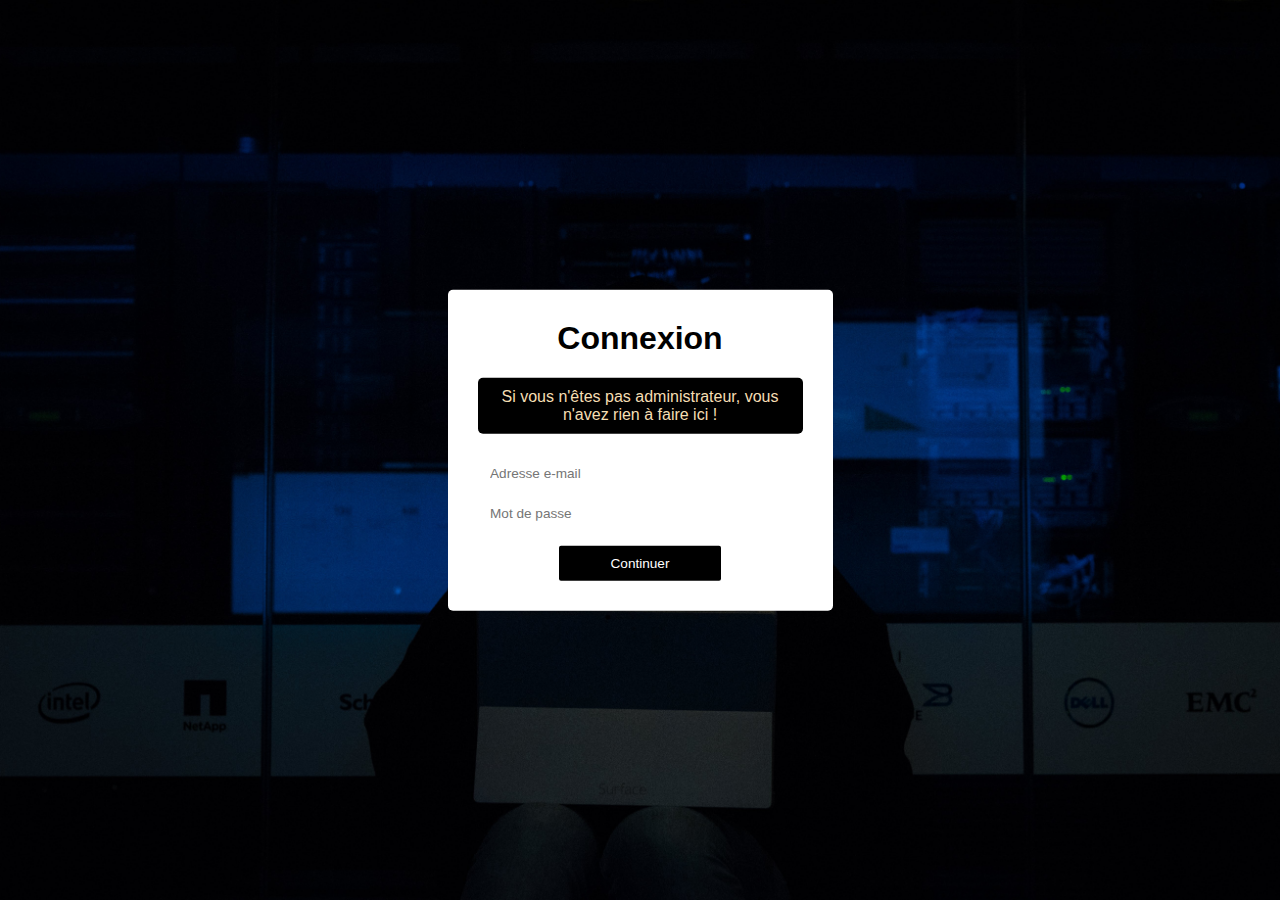
<file: Formulaire-de-connexion/index.html>
<!DOCTYPE html>
<html lang="en">
  <head>
    <meta charset="UTF-8" />
    <meta name="viewport" content="width=device-width, initial-scale=1.0" />
    <link rel="stylesheet" href="./style.css" />
    <title>Formulaire de connexion</title>
  </head>
  <body>
    <form class="login" action="" method="">
      <h1>Connexion</h1>
      <h4>Si vous n'êtes pas administrateur, vous n'avez rien à faire ici !</h4>
      <input type="email" placeholder="Adresse e-mail" />
      <input type="password" placeholder="Mot de passe" />
      <input type="submit" value="Continuer" />
    </form>
  </body>
</html>
</file>
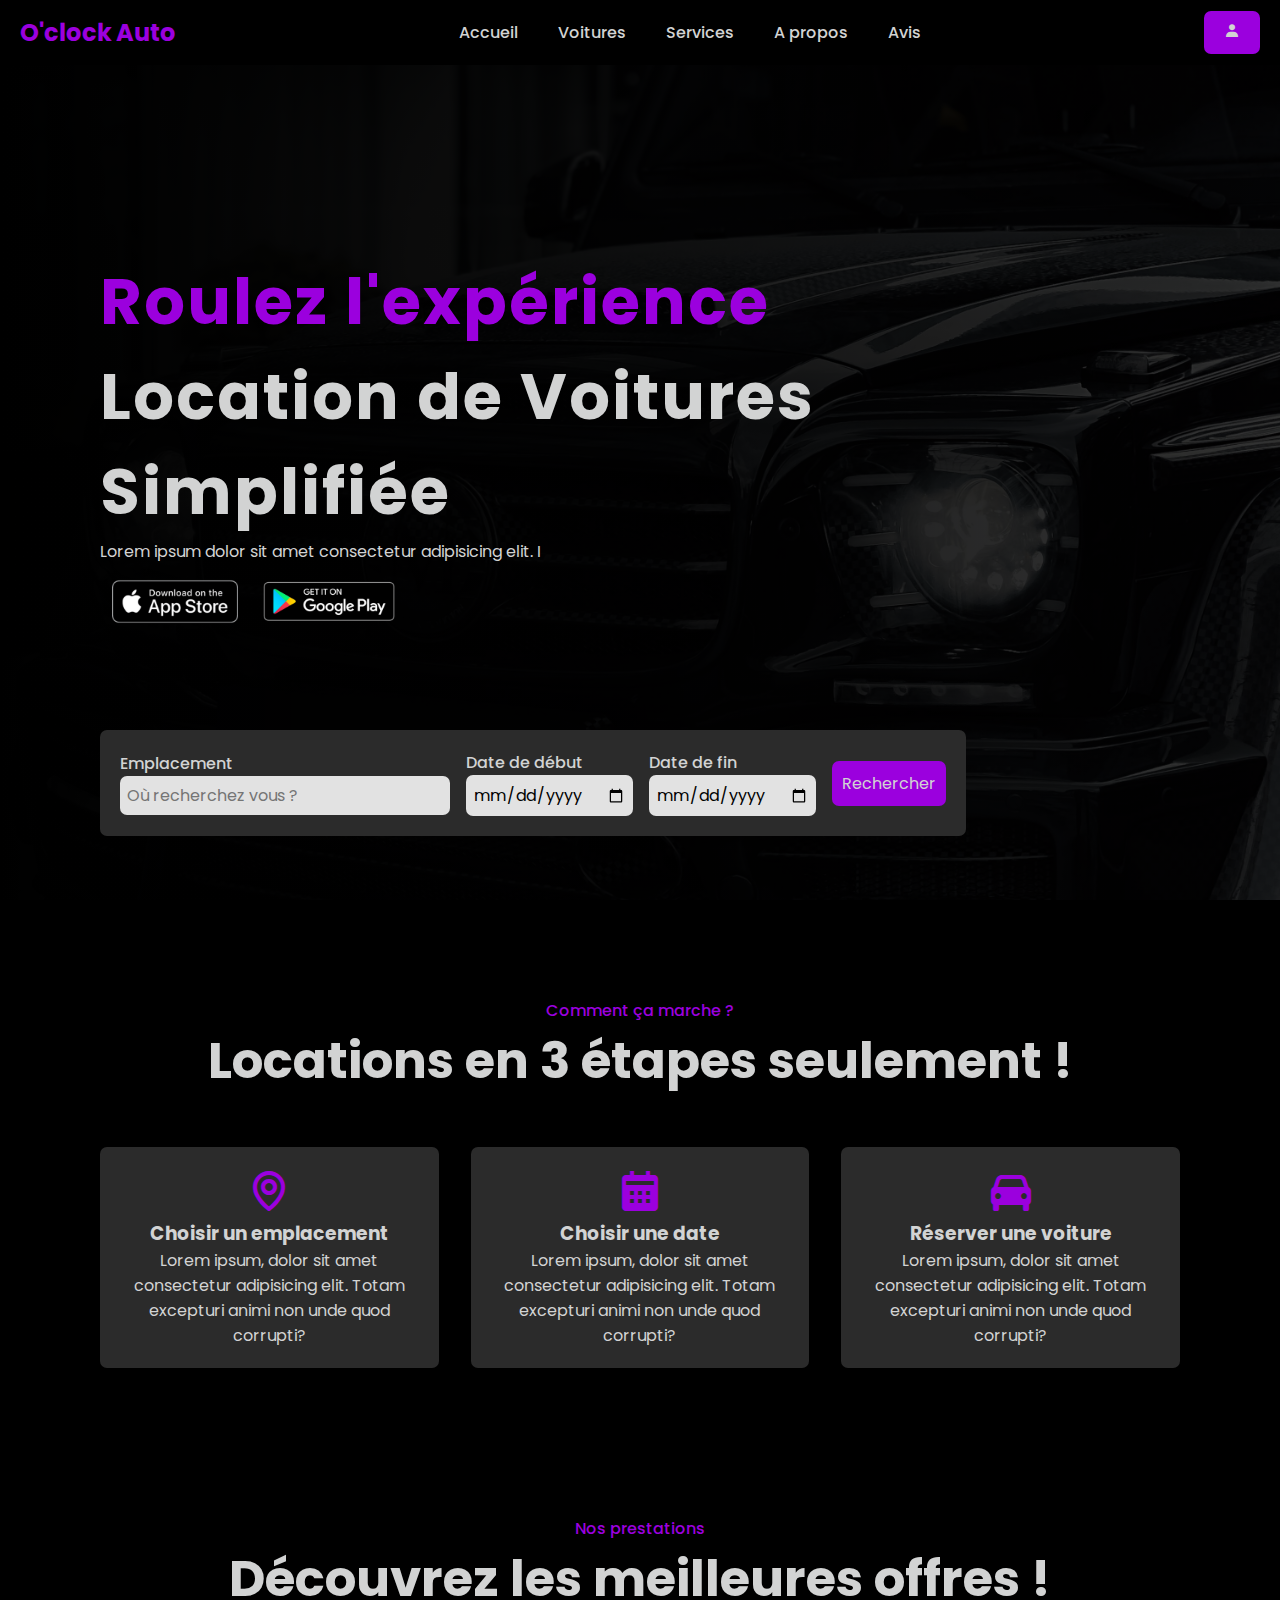
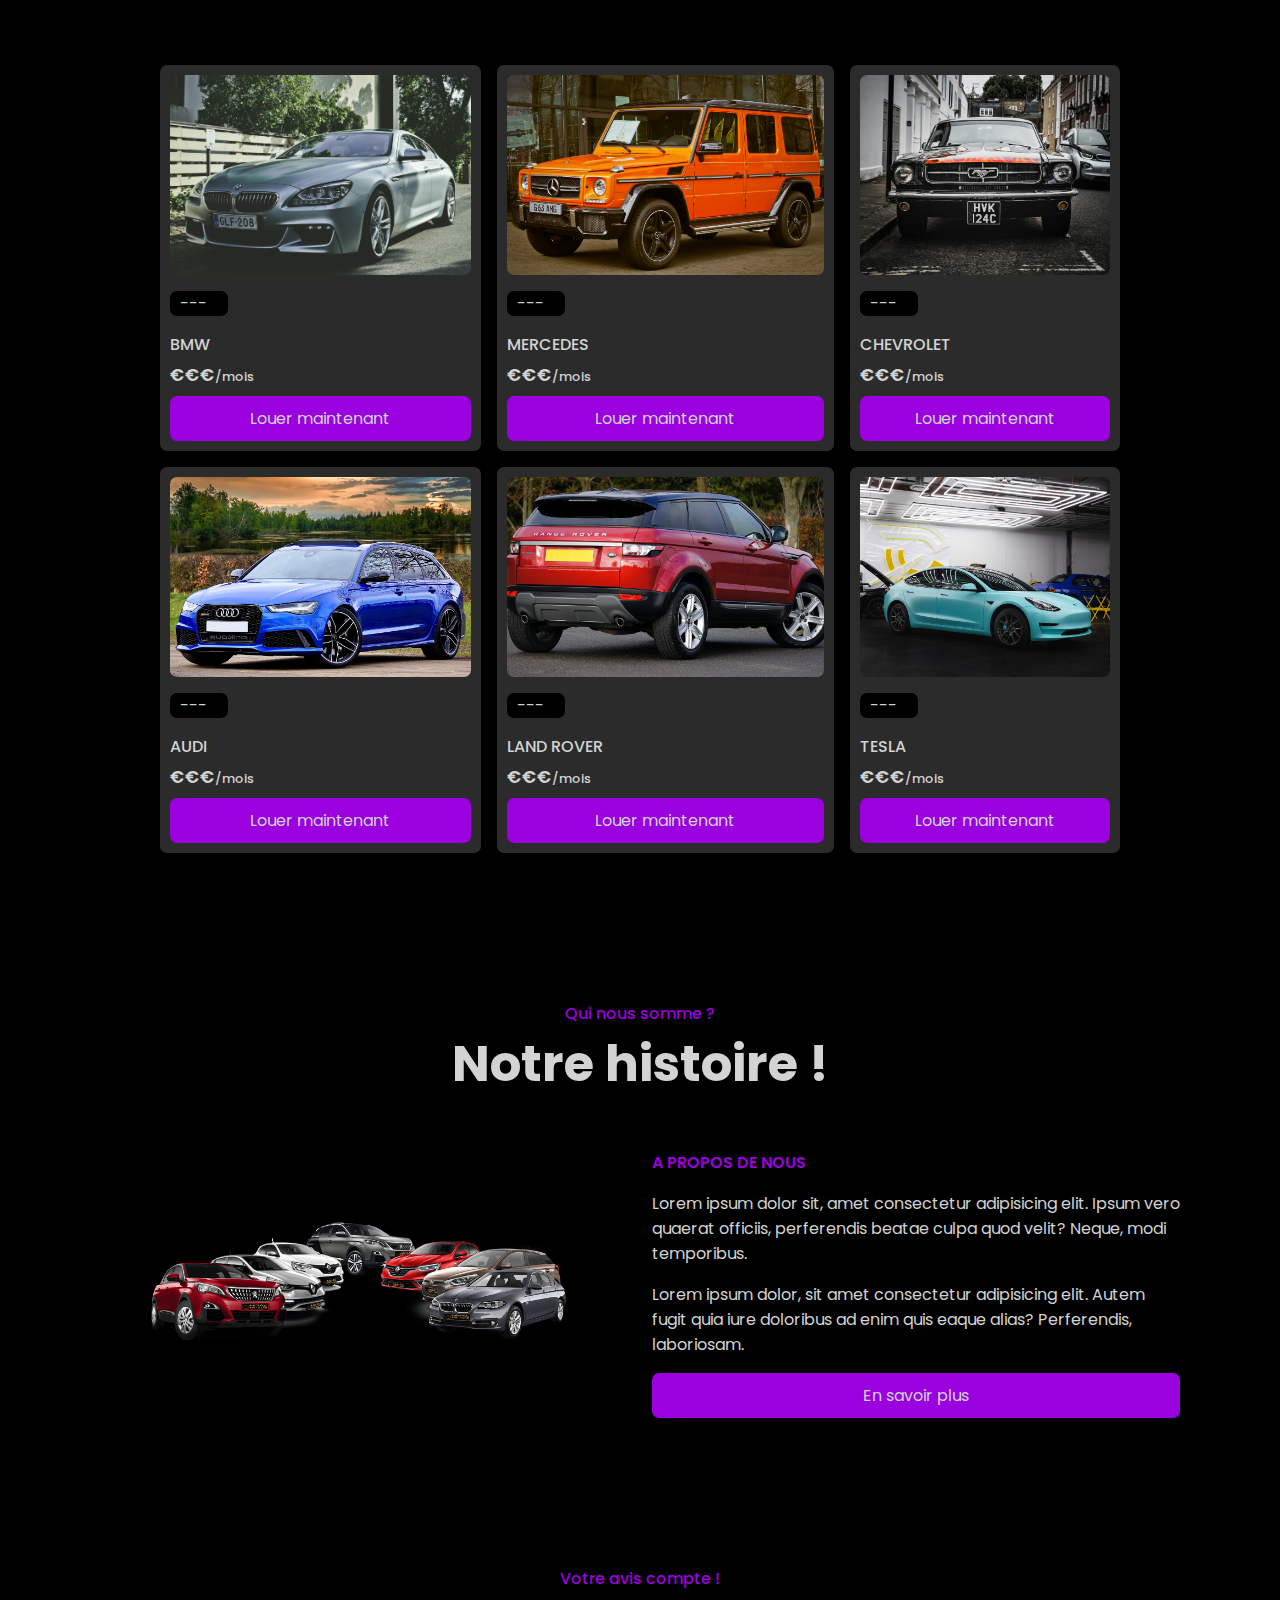
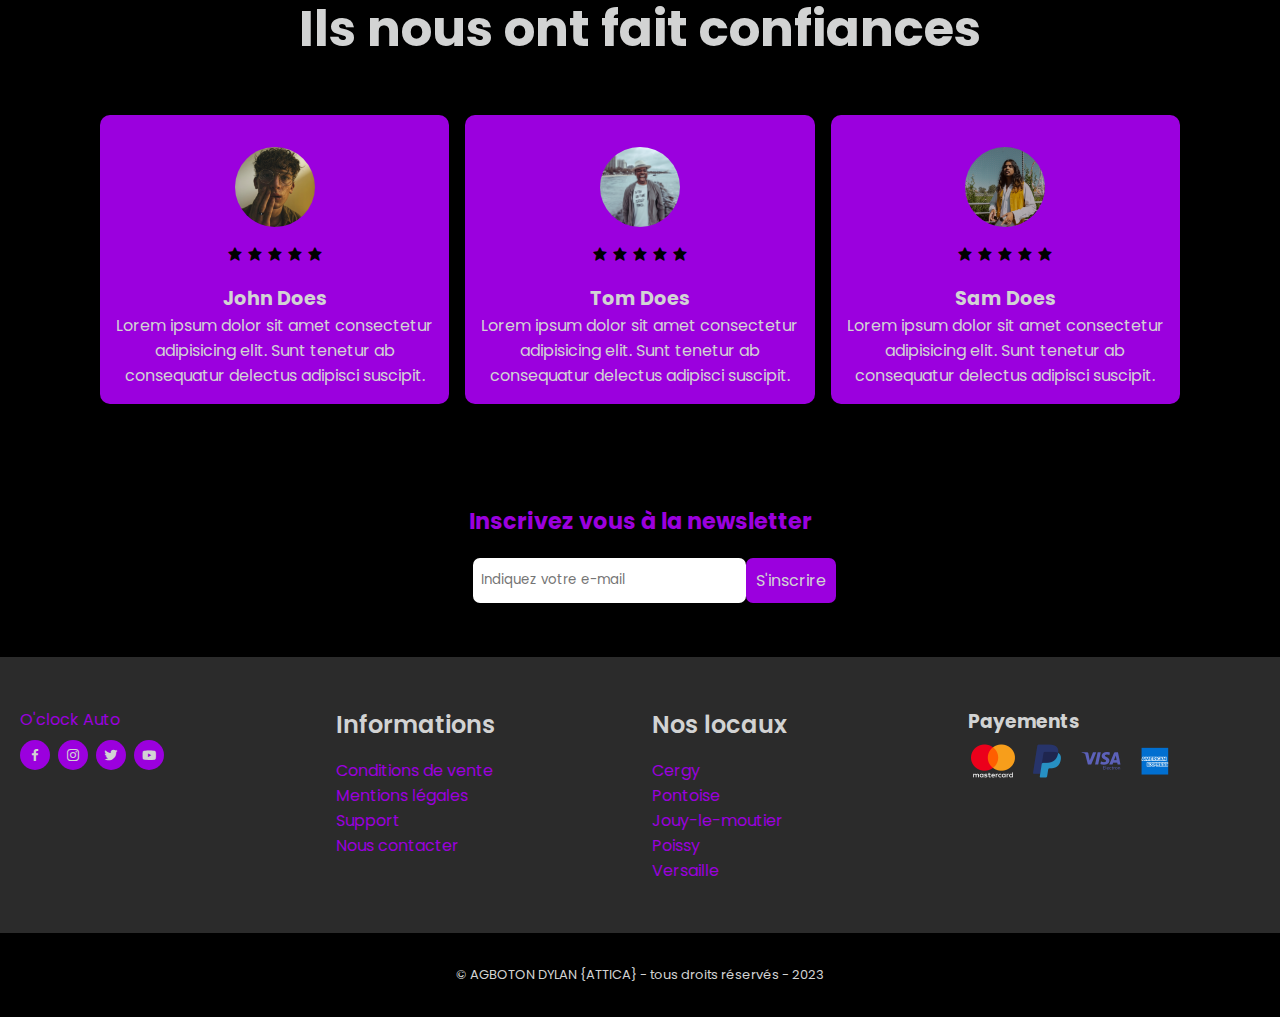
<file: O'clock-Auto/index.html>
<!DOCTYPE html>
<html lang="fr">
  <head>
    <meta charset="UTF-8" />
    <meta name="viewport" content="width=device-width, initial-scale=1.0" />
    <!-- #### BOX ICONS  -->
    <link
      rel="stylesheet"
      href="https://unpkg.com/boxicons@latest/css/boxicons.min.css"
    />
    <link rel="stylesheet" href="style.css" />
    <title>Landing page .</title>
  </head>
  <body>
    <nav>
      <a href="#" class="logo">O'clock Auto</a>
      <ul class="navigation">
        <li><a href="#home">Accueil</a></li>
        <li><a href="#cars">Voitures</a></li>
        <li><a href="#services">Services</a></li>
        <li><a href="#about">A propos</a></li>
        <li><a href="#reviews">Avis</a></li>
      </ul>
      <div class="btns">
        <a href="#" class="inscription"><i class="bx bxs-user"></i></a>
      </div>
      <div class="bx bx-menu" id="burger-menu"></div>
    </nav>

    <section class="home" id="home">
      <div class="home-content">
        <h1>
          <span>Roulez l'expérience</span> <br />
          Location de Voitures Simplifiée
        </h1>
        <p>Lorem ipsum dolor sit amet consectetur adipisicing elit. I</p>
        <div class="app-store">
          <img src="./images/apple.png" alt="Apple Download" />
          <img src="./images/google.png" alt="Google Download" />
        </div>
      </div>

      <div class="home-form">
        <form action="#">
          <div class="input-box">
            <span>Emplacement</span>
            <input type="search" placeholder="Où recherchez vous ?" />
          </div>
          <div class="input-box">
            <span>Date de début</span>
            <input type="date" />
          </div>
          <div class="input-box">
            <span>Date de fin</span>
            <input type="date" />
          </div>
          <input type="submit" value="Rechercher" class="btn" />
        </form>
      </div>
    </section>

    <!-- #####CARS  -->
    <section id="cars" class="cars">
      <div class="section-heading">
        <span>Comment ça marche ?</span>
        <h2>Locations en 3 étapes seulement !</h2>
      </div>
      <div class="cars-container">
        <div class="box-car">
          <i class="bx bx-map"></i>
          <h3>Choisir un emplacement</h3>
          <p>
            Lorem ipsum, dolor sit amet consectetur adipisicing elit. Totam
            excepturi animi non unde quod corrupti?
          </p>
        </div>

        <div class="box-car">
          <i class="bx bxs-calendar"></i>
          <h3>Choisir une date</h3>
          <p>
            Lorem ipsum, dolor sit amet consectetur adipisicing elit. Totam
            excepturi animi non unde quod corrupti?
          </p>
        </div>

        <div class="box-car">
          <i class="bx bxs-car"></i>
          <h3>Réserver une voiture</h3>
          <p>
            Lorem ipsum, dolor sit amet consectetur adipisicing elit. Totam
            excepturi animi non unde quod corrupti?
          </p>
        </div>
      </div>
    </section>

    <!-- #####SERVICE  -->
    <section id="services" class="services">
      <div class="section-heading">
        <span>Nos prestations</span>
        <h2>Découvrez les meilleures offres !</h2>
      </div>
      <div class="services-container">
        <div class="box">
          <div class="box-img">
            <img src="./images/car-01.jpg" alt="" />
          </div>
          <p>---</p>
          <h4>BMW</h4>
          <h5>€€€<span>/mois</span></h5>
          <a href="#" class="btn">Louer maintenant</a>
        </div>
        <div class="box">
          <div class="box-img">
            <img src="./images/car-02.jpg" alt="" />
          </div>
          <p>---</p>
          <h4>MERCEDES</h4>
          <h5>€€€<span>/mois</span></h5>
          <a href="#" class="btn">Louer maintenant</a>
        </div>
        <div class="box">
          <div class="box-img">
            <img src="./images/car-03.jpg" alt="" />
          </div>
          <p>---</p>
          <h4>CHEVROLET</h4>
          <h5>€€€<span>/mois</span></h5>
          <a href="#" class="btn">Louer maintenant</a>
        </div>
        <div class="box">
          <div class="box-img">
            <img src="./images/car-04.jpg" alt="" />
          </div>
          <p>---</p>
          <h4>AUDI</h4>
          <h5>€€€<span>/mois</span></h5>
          <a href="#" class="btn">Louer maintenant</a>
        </div>
        <div class="box">
          <div class="box-img">
            <img src="./images/car-05.jpg" alt="" />
          </div>
          <p>---</p>
          <h4>LAND ROVER</h4>
          <h5>€€€<span>/mois</span></h5>
          <a href="#" class="btn">Louer maintenant</a>
        </div>
        <div class="box">
          <div class="box-img">
            <img src="./images/car-06.jpg" alt="" />
          </div>
          <p>---</p>
          <h4>TESLA</h4>
          <h5>€€€<span>/mois</span></h5>
          <a href="#" class="btn">Louer maintenant</a>
        </div>
      </div>
    </section>

    <!-- #####ABOUT  -->
    <section id="about" class="about">
      <div class="section-heading">
        <span>Qui nous somme ?</span>
        <h2>Notre histoire !</h2>
      </div>
      <div class="about-container">
        <div class="about-img">
          <img src="./images/about.png" alt="" />
        </div>
        <div class="about-content">
          <span>A propos de nous</span>
          <p>
            Lorem ipsum dolor sit, amet consectetur adipisicing elit. Ipsum vero
            quaerat officiis, perferendis beatae culpa quod velit? Neque, modi
            temporibus.
          </p>
          <p>
            Lorem ipsum dolor, sit amet consectetur adipisicing elit. Autem
            fugit quia iure doloribus ad enim quis eaque alias? Perferendis,
            laboriosam.
          </p>
          <a href="#" class="btn">En savoir plus</a>
        </div>
      </div>
    </section>

    <!-- ########## REVIEWS  -->
    <section id="reviews" class="reviews">
      <div class="section-heading">
        <span>Votre avis compte !</span>
        <h2>Ils nous ont fait confiances</h2>
      </div>
      <div class="reviews-container">
        <div class="box-rev">
          <div class="rev-img">
            <img src="./images/review-01.jpg" alt="" />
          </div>
          <div class="stars">
            <i class="bx bxs-star"></i>
            <i class="bx bxs-star"></i>
            <i class="bx bxs-star"></i>
            <i class="bx bxs-star"></i>
            <i class="bx bxs-star"></i>
          </div>
          <h5>John Does</h5>
          <p>
            Lorem ipsum dolor sit amet consectetur adipisicing elit. Sunt
            tenetur ab consequatur delectus adipisci suscipit.
          </p>
        </div>
        <div class="box-rev">
          <div class="rev-img">
            <img src="./images/review-02.jpg" alt="" />
          </div>
          <div class="stars">
            <i class="bx bxs-star"></i>
            <i class="bx bxs-star"></i>
            <i class="bx bxs-star"></i>
            <i class="bx bxs-star"></i>
            <i class="bx bxs-star"></i>
          </div>
          <h5>Tom Does</h5>
          <p>
            Lorem ipsum dolor sit amet consectetur adipisicing elit. Sunt
            tenetur ab consequatur delectus adipisci suscipit.
          </p>
        </div>
        <div class="box-rev">
          <div class="rev-img">
            <img src="./images/review-03.jpg" alt="" />
          </div>
          <div class="stars">
            <i class="bx bxs-star"></i>
            <i class="bx bxs-star"></i>
            <i class="bx bxs-star"></i>
            <i class="bx bxs-star"></i>
            <i class="bx bxs-star"></i>
          </div>
          <h5>Sam Does</h5>
          <p>
            Lorem ipsum dolor sit amet consectetur adipisicing elit. Sunt
            tenetur ab consequatur delectus adipisci suscipit.
          </p>
        </div>
      </div>
    </section>

    <!-- #################### -->
    <!-- Newsletter -->
    <!-- #################### -->

    <section class="newsletter">
      <h2>Inscrivez vous à la newsletter</h2>
      <div class="news-box">
        <input type="email" placeholder="Indiquez votre e-mail" />
        <a href="#" class="btn">S'inscrire</a>
      </div>
    </section>

    <!-- #################### -->
    <!-- Footer -->
    <!-- #################### -->

    <footer>
      <div class="footer-box">
        <a href="#" class="logo">O'clock Auto</a>
        <div class="social">
          <i class="bx bxl-facebook"></i>
          <i class="bx bxl-instagram"></i>
          <i class="bx bxl-twitter"></i>
          <i class="bx bxl-youtube"></i>
        </div>
      </div>

      <div class="footer-box">
        <h2>Informations</h2>
        <li>
          <a href="#">Conditions de vente</a>
        </li>
        <li>
          <a href="#">Mentions légales</a>
        </li>
        <li>
          <a href="#">Support</a>
        </li>
        <li>
          <a href="#">Nous contacter</a>
        </li>
      </div>

      <div class="footer-box">
        <h2>Nos locaux</h2>
        <li>
          <a href="#">Cergy</a>
        </li>
        <li>
          <a href="#">Pontoise</a>
        </li>
        <li>
          <a href="#">Jouy-le-moutier</a>
        </li>
        <li>
          <a href="#">Poissy</a>
        </li>
        <li>
          <a href="#">Versaille</a>
        </li>
      </div>

      <div class="footer-box">
        <h3>Payements</h3>
        <div class="payement">
          <img src="./images/pay-01.png" alt="" />
          <img src="./images/pay-02.png" alt="" />
          <img src="./images/pay-03.png" alt="" />
          <img src="./images/pay-04.png" alt="" />
        </div>
      </div>
    </footer>

    <div class="copy">
      <p>&copy; AGBOTON DYLAN {ATTICA} - tous droits réservés - 2023</p>
    </div>
    <script src="app.js"></script>
  </body>
</html>
</file>
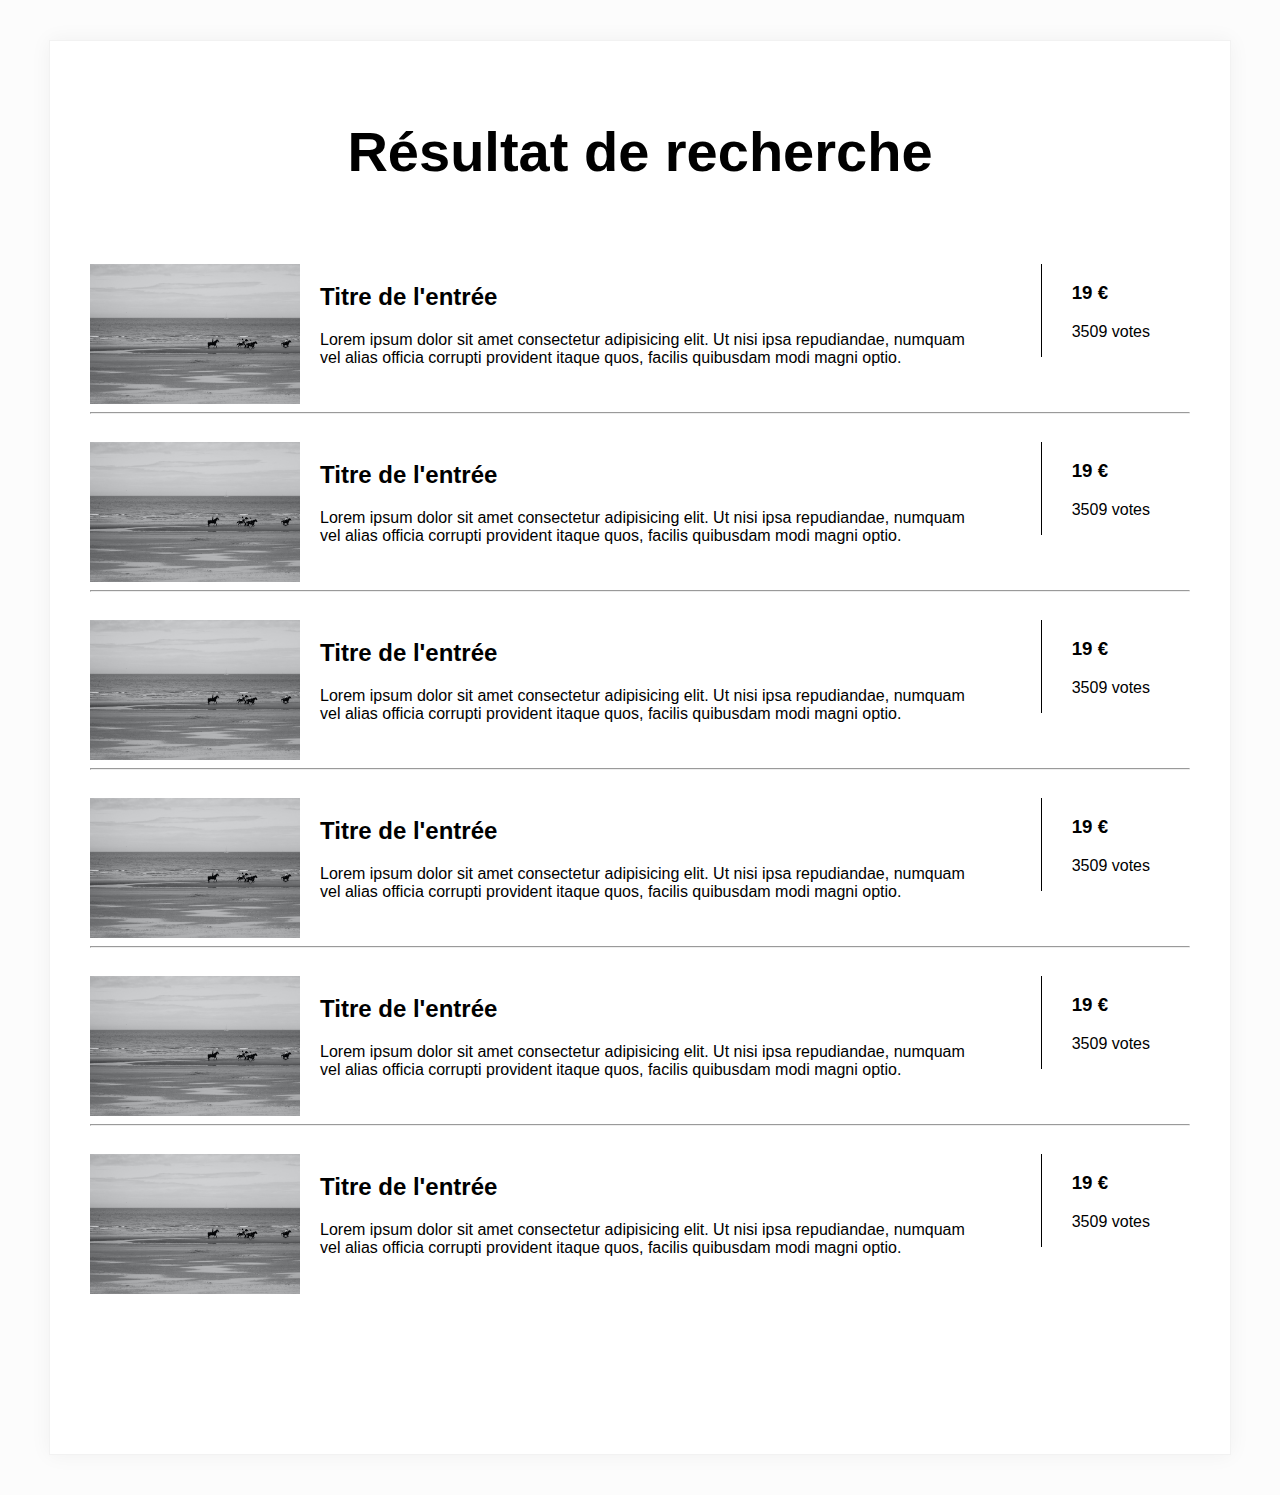
<file: Template-resultat-de-recherche/index.html>
<!DOCTYPE html>
<html lang="en">
  <head>
    <meta charset="UTF-8" />
    <meta name="viewport" content="width=device-width, initial-scale=1.0" />
    <link rel="stylesheet" href="./style.css" />
    <link
      rel="stylesheet"
      href="https://cdnjs.cloudflare.com/ajax/libs/font-awesome/6.5.1/css/all.min.css"
      integrity="sha512-DTOQO9RWCH3ppGqcWaEA1BIZOC6xxalwEsw9c2QQeAIftl+Vegovlnee1c9QX4TctnWMn13TZye+giMm8e2LwA=="
      crossorigin="anonymous"
      referrerpolicy="no-referrer"
    />
    <title>Template de resultat de recherche</title>
  </head>
  <body>
    <main>

        <h1>Résultat de recherche</h1>
        <div class="entry">
          <div class="left">
            <img src="./src/pexels-sarkhan-asgarli-19346697.jpg" alt="" />
            <h2>Titre de l'entrée</h2>
            <p>
              Lorem ipsum dolor sit amet consectetur adipisicing elit. Ut nisi ipsa
              repudiandae, numquam vel alias officia corrupti provident itaque quos,
              facilis quibusdam modi magni optio.
            </p>
          </div>
          <div class="right">
            <h3>19 €</h3>
            <span><i class="fa-solid fa-star"></i></span>
            <span><i class="fa-solid fa-star"></i></span>
            <span><i class="fa-solid fa-star"></i></span>
            <span><i class="fa-solid fa-star"></i></span>
            <span><i class="fa-solid fa-star"></i></span>
            <p>3509 votes</p>
          </div>
          <hr>
        <div class="entry">
          <div class="left">
            <img src="./src/pexels-sarkhan-asgarli-19346697.jpg" alt="" />
            <h2>Titre de l'entrée</h2>
            <p>
              Lorem ipsum dolor sit amet consectetur adipisicing elit. Ut nisi ipsa
              repudiandae, numquam vel alias officia corrupti provident itaque quos,
              facilis quibusdam modi magni optio.
            </p>
          </div>
          <div class="right">
            <h3>19 €</h3>
            <span><i class="fa-solid fa-star"></i></span>
            <span><i class="fa-solid fa-star"></i></span>
            <span><i class="fa-solid fa-star"></i></span>
            <span><i class="fa-solid fa-star"></i></span>
            <span><i class="fa-solid fa-star"></i></span>
            <p>3509 votes</p>
          </div>
          <hr>
        <div class="entry">
          <div class="left">
            <img src="./src/pexels-sarkhan-asgarli-19346697.jpg" alt="" />
            <h2>Titre de l'entrée</h2>
            <p>
              Lorem ipsum dolor sit amet consectetur adipisicing elit. Ut nisi ipsa
              repudiandae, numquam vel alias officia corrupti provident itaque quos,
              facilis quibusdam modi magni optio.
            </p>
          </div>
          <div class="right">
            <h3>19 €</h3>
            <span><i class="fa-solid fa-star"></i></span>
            <span><i class="fa-solid fa-star"></i></span>
            <span><i class="fa-solid fa-star"></i></span>
            <span><i class="fa-solid fa-star"></i></span>
            <span><i class="fa-solid fa-star"></i></span>
            <p>3509 votes</p>
          </div>
          <hr>
        <div class="entry">
          <div class="left">
            <img src="./src/pexels-sarkhan-asgarli-19346697.jpg" alt="" />
            <h2>Titre de l'entrée</h2>
            <p>
              Lorem ipsum dolor sit amet consectetur adipisicing elit. Ut nisi ipsa
              repudiandae, numquam vel alias officia corrupti provident itaque quos,
              facilis quibusdam modi magni optio.
            </p>
          </div>
          <div class="right">
            <h3>19 €</h3>
            <span><i class="fa-solid fa-star"></i></span>
            <span><i class="fa-solid fa-star"></i></span>
            <span><i class="fa-solid fa-star"></i></span>
            <span><i class="fa-solid fa-star"></i></span>
            <span><i class="fa-solid fa-star"></i></span>
            <p>3509 votes</p>
          </div>
          <hr>
        <div class="entry">
          <div class="left">
            <img src="./src/pexels-sarkhan-asgarli-19346697.jpg" alt="" />
            <h2>Titre de l'entrée</h2>
            <p>
              Lorem ipsum dolor sit amet consectetur adipisicing elit. Ut nisi ipsa
              repudiandae, numquam vel alias officia corrupti provident itaque quos,
              facilis quibusdam modi magni optio.
            </p>
          </div>
          <div class="right">
            <h3>19 €</h3>
            <span><i class="fa-solid fa-star"></i></span>
            <span><i class="fa-solid fa-star"></i></span>
            <span><i class="fa-solid fa-star"></i></span>
            <span><i class="fa-solid fa-star"></i></span>
            <span><i class="fa-solid fa-star"></i></span>
            <p>3509 votes</p>
          </div>
          <hr>
        <div class="entry">
          <div class="left">
            <img src="./src/pexels-sarkhan-asgarli-19346697.jpg" alt="" />
            <h2>Titre de l'entrée</h2>
            <p>
              Lorem ipsum dolor sit amet consectetur adipisicing elit. Ut nisi ipsa
              repudiandae, numquam vel alias officia corrupti provident itaque quos,
              facilis quibusdam modi magni optio.
            </p>
          </div>
          <div class="right">
            <h3>19 €</h3>
            <span><i class="fa-solid fa-star"></i></span>
            <span><i class="fa-solid fa-star"></i></span>
            <span><i class="fa-solid fa-star"></i></span>
            <span><i class="fa-solid fa-star"></i></span>
            <span><i class="fa-solid fa-star"></i></span>
            <p>3509 votes</p>
          </div>
        </div>
    </main>
  </body>
</html>
</file>
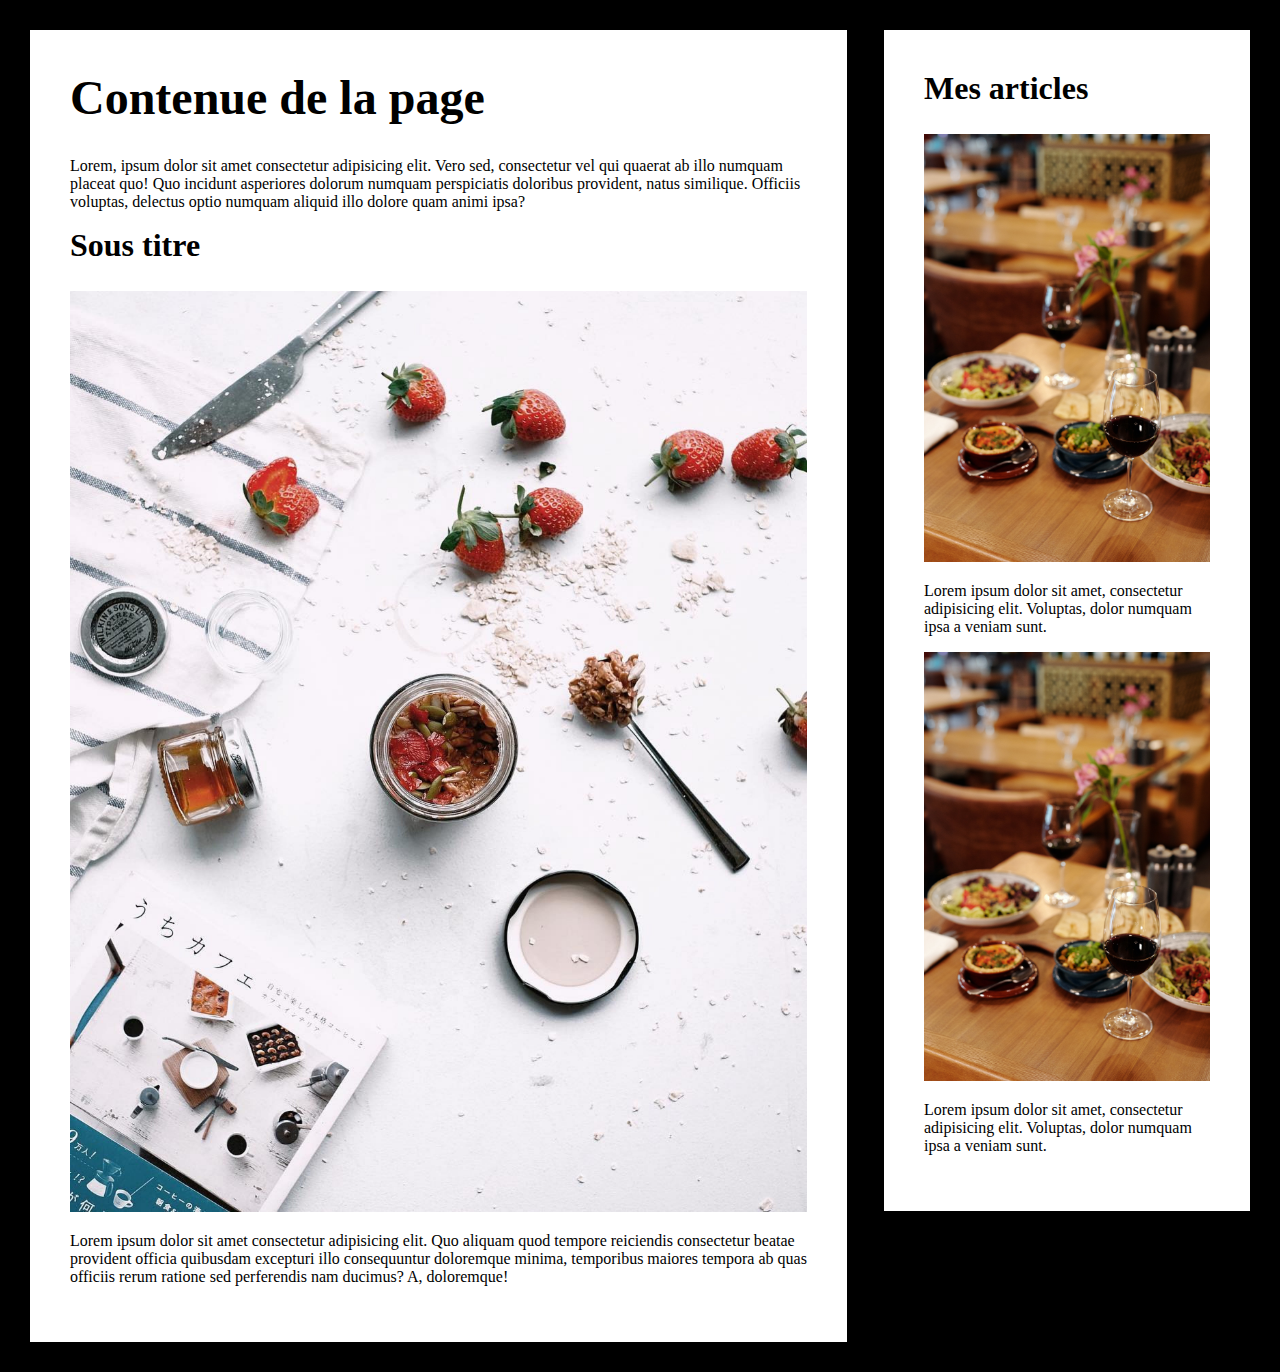
<file: Template-site-web-avec-sidebar/index.html>
<!DOCTYPE html>
<html lang="en">
  <head>
    <meta charset="UTF-8" />
    <meta name="viewport" content="width=device-width, initial-scale=1.0" />
    <link rel="stylesheet" href="./style.css" />
    <title>Template site web avec sidebar</title>
  </head>
  <body>
    <main>
      <h1>Contenue de la page</h1>
      <p>
        Lorem, ipsum dolor sit amet consectetur adipisicing elit. Vero sed,
        consectetur vel qui quaerat ab illo numquam placeat quo! Quo incidunt
        asperiores dolorum numquam perspiciatis doloribus provident, natus
        similique. Officiis voluptas, delectus optio numquam aliquid illo dolore
        quam animi ipsa?
      </p>
      <h2>Sous titre</h2>
      <img src="./src/pexels-tuherdias-awang-16610098.jpg" alt="" />
      <p>
        Lorem ipsum dolor sit amet consectetur adipisicing elit. Quo aliquam
        quod tempore reiciendis consectetur beatae provident officia quibusdam
        excepturi illo consequuntur doloremque minima, temporibus maiores
        tempora ab quas officiis rerum ratione sed perferendis nam ducimus? A,
        doloremque!
      </p>
    </main>
    <aside>
      <h2>Mes articles</h2>
      <div class="post">
        <img src="./src/pexels-jep-gambardella-5083913.jpg" alt="" />
        <p>
          Lorem ipsum dolor sit amet, consectetur adipisicing elit. Voluptas,
          dolor numquam ipsa a veniam sunt.
        </p>
      </div>
      <div class="post">
        <img src="./src/pexels-jep-gambardella-5083913.jpg" alt="" />
        <p>
          Lorem ipsum dolor sit amet, consectetur adipisicing elit. Voluptas,
          dolor numquam ipsa a veniam sunt.
        </p>
      </div>
    </aside>
  </body>
</html>
</file>
<file: Formulaire-de-connexion/style.css>
html,
body {
  height: 100%;
}
body {
  background: url(./src/pexels-miguel-á-padriñán-2882566.jpg);
  background-position: center;
  background-size: cover;
  background-repeat: no-repeat;
  margin: 0;
  font-family: "Open Sans", Arial, Helvetica, sans-serif;
}

.login {
  width: 325px;
  background: white;
  text-align: center;
  padding: 30px;
  border-radius: 5px;
  margin: 0 auto;
  position: relative;
  top: 50%;
  transform: translateY(-50%);
}

.login h1 {
  margin: 0;
  font-size: 2em;
}

.login h4 {
  font-weight: normal;
  padding: 10px;
  background: black;
  color: wheat;
  border-radius: 5px;
}

.login input {
  font-family: inherit;
  width: 300px;
  padding: 10px;
  border: none;
  border-radius: 2px;
  font-size: 0.85em;
}

.login input[type="password"] {
  margin-top: 5px;
}

.login input[type="submit"] {
  margin-top: 15px;
  width: 50%;
  background-color: black;
  color: white;
  cursor: pointer;
}

.login input[type="submit"]:hover {
  background-color: grey;
}
</file>
<file: O'clock-Auto/style.css>
@import url("https://fonts.googleapis.com/css2?family=Poppins:wght@300;400;600;700&display=swap");

/* ######################### */
/* Global */
/* ######################### */

* {
  box-sizing: border-box;
  margin: 0;
  padding: 0;
  font-family: "Poppins", sans-serif;
  text-decoration: none;
  list-style: none;
  outline: none;
  border: none;
  scroll-behavior: smooth;
}

body {
  background: black;
  color: #d2d3d3;
  overflow-x: hidden;
}

section {
  padding: 50px 100px;
}

.btn {
  color: #d2d3d3;
  background: #9b00de;
  padding: 10px;
  display: flex;
  justify-content: center;
  border-radius: 7px;
}

.btn:hover {
  background: #9b00de8f;
}

.section-heading {
  text-align: center;
  margin: 3rem 0;
}

.section-heading span {
  font-weight: 500;
  color: #9b00de;
}
.section-heading h2 {
  font-size: clamp(25px, 4vw, 50px);
}
/* ######################### */
/* Navigation */
/* ######################### */

nav {
  position: fixed;
  width: 100%;
  top: 0;
  left: 0;
  z-index: 1000;
  display: flex;
  align-items: center;
  justify-content: space-between;
  padding: 15px 20px;
  background: black;
}

nav.active {
  box-shadow: 0 5px 5px rgba(0, 0, 0, 0.2);
}
nav .logo {
  font-size: 1.5rem;
  font-weight: Bold;
  color: #9b00de;
}

nav .navigation {
  display: flex;
}

nav .navigation li {
  position: relative;
}
nav .navigation a {
  font-size: 1rem;
  padding: 10px 20px;
  color: var(--text);
  font-weight: 500;
}

nav .navigation a::after,
nav .navigation a::before {
  content: "";
  width: 0%;
  height: 2px;
  background: #9b00de;
  position: absolute;
  left: 0;
  transition: width 0.2s ease-in-out;
}

nav .navigation a::after {
  top: -4px;
}
nav .navigation a::before {
  bottom: -4px;
}

nav .navigation a:hover::before,
nav .navigation a:hover::after,
nav .navigation a.active::before,
nav .navigation a.active::after {
  width: 100%;
}

#burger-menu {
  color: #d2d3d3;
  font-size: 1.6rem;
  cursor: pointer;
  z-index: 10001;
  display: none;
}

#burger-menu:hover {
  color: #e2e2e2;
}

.inscription {
  font-weight: 500;
  padding: 10px 20px;
  color: #d2d3d3;
  background: #9b00de;
  border-radius: 7px;
  transition: 0.2s ease-in-out;
}

.inscription:hover {
  background: #9b00de8f;
}

/* ######################### */
/* Home */
/* ######################### */

.home {
  width: 100%;
  min-height: 100vh;
  position: relative;
  background: linear-gradient(to right, black, rgba(0, 0, 0, 0.781)),
    url("./images/bg-home.jpg.jpg");
  background-size: cover;
  background-repeat: no-repeat;
  background-position: center;
  display: flex;
  justify-content: center;
  flex-direction: column;
  color: #d2d3d3;
}

.home h1 {
  font-size: clamp(30px, 5vw, 80px);
  letter-spacing: 2px;
  color: #d2d3d3;
}

.home h1 span {
  color: #9b00de;
}

.app-store img {
  width: 150px;
  cursor: pointer;
}

.home-form form {
  display: flex;
  flex-wrap: wrap;
  align-items: center;
  gap: 1rem;
  position: absolute;
  bottom: 4rem;
  left: 100px;
  background: #2b2b2b;
  padding: 20px;
  border-radius: 7px;
  color: #d2d3d3;
}

.home-form .input-box {
  flex: 1 1 7rem;
  display: flex;
  flex-direction: column;
}

.home-form .input-box span {
  font-weight: 500;
}

.home-form .input-box input {
  padding: 7px;
  background: #e2e2e2;
  border-radius: 7px;
  font-size: 1rem;
}

.home-form .btn {
  flex: 1 1 7rem;
  padding: -1px 34px;
  background: #9b00de;
  color: #d2d3d3;
  transition: background 0.2s ease-in-out;
  cursor: pointer;
  border-radius: 7px;
  font-size: 1rem;
}

.home-form .btn:hover {
  background: #9b00de8f;
}

/* ######################### */
/* Voitures */
/* ######################### */

.cars-container {
  display: grid;
  grid-template-columns: repeat(auto-fit, minmax(240px, auto));
  align-items: center;
  gap: 2rem;
  margin-top: 2rem;
}

.cars-container .box-car {
  text-align: center;
  padding: 20px;
  background: #2b2b2b;
  border-radius: 7px;
  position: relative;
  transition: 0.2s ease-in-out;
}

.cars-container .box-car::after {
  bottom: -0.2rem;
  right: -0.2rem;
}

.cars-container .box-car::before {
  top: -0.2rem;
  left: -0.2rem;
}
.cars-container .box-car:hover {
  background: #9b00de8f;
}
.cars-container .box-car:hover .bx {
  color: var(--accent);
}

.cars-container .box-car .bx {
  font-size: 3rem;
  color: #9b00de;
}

/* ##### SERVICES  */

#services {
  background: linear-gradient(to top, rgba(0, 0, 0, 0.658), rgb(0, 0, 0)),
    url("./images/downtown-dubai-7680x4320-13361.jpg");
  background-size: cover;
  background-attachment: fixed;
  background-repeat: no-repeat;
  background-position: center;
}

.services-container {
  max-width: 960px;
  display: grid;
  grid-template-columns: repeat(auto-fit, minmax(240px, auto));
  gap: 1rem;
  margin: 0 auto;
  margin-top: 2rem;
}
.box {
  padding: 10px;
  border-radius: 7px;
  background-color: #2b2b2b;
}

.box .box-img {
  width: 100%;
  height: 200px;
}

.box .box-img img {
  width: 100%;
  height: 100%;
  border-radius: 7px;
  object-fit: cover;
  object-position: center;
  transition: transform 0.1s;
}

.box .box-img img:hover {
  -ms-transform: scale(1.5); /* IE 9 */
  -webkit-transform: scale(1.5); /* Safari 3-8 */
  transform: scale(1.5);
}

.box p {
  padding: 0 10px;
  background: black;
  width: 58px;
  border-radius: 7px;
  margin: 1rem 0 1rem;
}

.box h4 {
  font-weight: 500;
}

.box h5 {
  font-size: 1.1rem;
  font-weight: 600;
  color: #d2d3d3;
  margin: 0.3rem 0 0.5rem;
}

.box h5 span {
  font-size: 0.8rem;
  font-weight: 500;
}

/* ##### ABOUT */
.about-container {
  display: grid;
  grid-template-columns: repeat(2, 1fr);
  align-items: center;
  gap: 1.5rem;
}

.about-img img {
  width: 100%;
}

.about-content span {
  color: #9b00de;
  font-weight: 600;
  margin-bottom: 0.5rem;
  text-transform: uppercase;
}

.about-content p {
  margin: 1rem 0;
}

/* ### reviews  */

.reviews-container {
  display: grid;
  grid-template-columns: repeat(auto-fit, minmax(240px, auto));
  gap: 1rem;
}

.box-rev {
  text-align: center;
  background: #9b00de;
  padding: 1rem;
  border-radius: 10px;
}

.box-rev:hover {
  background: #9b00de8f;
}

.rev-img {
  width: 80px;
  height: 80px;
  border-radius: 50%;
  overflow: hidden;
  margin: 1rem auto;
}

.rev-img img {
  width: 100%;
  height: 100%;
  object-fit: cover;
}
.stars {
  margin-bottom: 1rem;
}
.stars .bx {
  color: rgb(0, 0, 0);
}
.box-rev h5 {
  font-size: 1.2rem;
}

/* Newsletter */
/* ######################### */

.newsletter {
  background: linear-gradient(to top, rgba(0, 0, 0, 0.658), rgb(0, 0, 0)),
    url("./images/pexels-cytonn-photography-955405.jpg");
  background-size: cover;
  background-attachment: fixed;
  background-repeat: no-repeat;
  background-position: center;
  display: flex;
  align-items: center;
  flex-direction: column;
}

.newsletter h2 {
  color: #9b00de;
  font-size: 1.4rem;
}

.news-box {
  margin-top: 1rem;
  border-radius: 7px;
  padding: 4px 8px;
  width: 350px;
  display: flex;
  justify-content: space-between;
}
.news-box input {
  border-radius: 7px;
  padding: 0.5rem;
}

.news-box a .btn {
  padding: 10px;
}

/* ######################### */
/* Footer */
/* ######################### */

footer {
  display: grid;
  grid-template-columns: repeat(auto-fit, minmax(240px, auto));
  gap: 1.5rem;
  padding: 50px 20px;
  color: #d2d3d3;
  background: #2b2b2b;
}

footer .social {
  margin-top: 0.5rem;
  display: flex;
  column-gap: 0.5rem;
}

footer .social .bx {
  width: 30px;
  height: 30px;
  display: flex;
  justify-content: center;
  align-items: center;
  background: #9b00de;
  color: #d2d3d3;
  cursor: pointer;
  transition: background 0.2s ease-in-out;
  border-radius: 50%;
}

footer .social .bx:hover {
  background: #9b00de8f;
}

footer h2 {
  margin-bottom: 1rem;
  font-weight: 600;
}

footer a {
  color: #9b00de;
}

footer a:hover {
  color: #d2d3d3;
}

footer img {
  width: 50px;
}

.copy {
  padding: 2rem 0;
  text-align: center;
  font-size: 13px;
  background: #000000;
}

/* Breakpoints */
/* ######################### */

@media screen and (max-width: 1050px) {
  nav {
    padding: 1rem;
  }
  #burger-menu {
    display: block;
  }
  .navigation {
    position: absolute;
    top: 100%;
    right: -100%;
    flex-direction: column;
    row-gap: 2rem;
    width: 280px;
    min-height: 100vh;
    background: #000000;
    padding: 1rem 0;
    transition: 0.2s ease-in-out;
  }
  .navigation.active {
    right: 0;
  }
}

@media screen and (max-width: 991px) {
  section {
    padding: 50px 40px;
  }
}

@media screen and (max-width: 900px) {
  .home-form form {
    bottom: 0.2rem;
    left: 40px;
  }
}

@media screen and (max-width: 768px) {
  .home {
    grid-template-columns: 1fr;
  }
  .home-form form {
    position: unset;
    width: 90%;
    margin: 0 auto;
  }
  .about-container {
    text-align: center;
    grid-template-columns: 1fr;
  }
  .about-img {
    padding: 1rem;
    order: 2;
  }
}

@media screen and (max-width: 563px) {
  section {
    padding: 50px 14px;
  }
  .news-box {
    width: 280px;
  }
  #home {
    margin-top: 3rem;
  }
  .copy {
    padding: 1rem;
  }
  .services-container {
    grid-template-columns: repeat(auto-fit, minmax(240px, auto));
  }
  .home-form {
    padding-top: 2rem;
  }
}
</file>
<file: Template-resultat-de-recherche/style.css>
body {
  font-family: "Open Sans", Arial, sans-serif;
  margin: 0;
  background: rgb(252, 252, 252);
}

main {
  width: 1100px;
  margin: 40px auto;
  background: white;
  padding: 40px;
  border: 1px solid rgba(0, 0, 0, 0.05);
  box-shadow: 0 0 20px rgba(0, 0, 0, 0.05);
}
main h1 {
  font-size: 3.5em;
  text-align: center;
  margin-bottom: 60px;
}

.entry {
  padding: 20px 0;
}

.entry .right,
.entry .left {
  display: inline-block;
}

.entry .left {
  width: 80%;
}

.entry .left img {
  height: 140px;
  float: left;
  margin-right: 20px;
}

.entry .right {
  float: right;
  border-left: 1px solid black;
  padding-left: 30px;
  margin-right: 40px;
}

.entry .right span {
  color: gold;
}

@media (max-width: 1200px) {
  main {
    width: 100%;
    padding: 10px;
    margin: 0;
    box-sizing: border-box;
  }
}

@media (max-width: 850px) {
  .entry .left p {
    display: none;
  }

  .entry .right {
    float: none;
    border: none;
    padding: 0;
    margin: 0;
  }

  .entry .right,
  .entry .left {
    display: block;
    margin-left: 20px;
    width: 100%;
  }

  .entry .left img {
    height: 175px;
  }
}

@media (max-width: 550px) {
  .entry {
    text-align: center;
  }
  .entry .left img {
    width: 100%;
    height: auto;
    margin-bottom: 20px;
  }

  .entry .right,
  .entry .left {
    margin: 0;
  }
}
</file>
<file: Template-site-web-avec-sidebar/style.css>
html {
  font-family: "Times New Roman", Times, serif;
  background: black;
  /* color: white; */
  text-align: center;
}

body {
  display: inline-block;
  text-align: left;
  margin: 30px;
}

main,
aside {
  background: white;
  display: inline-block;
  padding: 40px;
  box-sizing: border-box;
}

main {
  width: 800px;
}

aside {
  width: 350px;
  float: right;
  margin-left: 25px;
}

img {
  width: 100%;
}

h1 {
  font-size: 3em;
  margin-top: 0;
}

h2 {
  font-size: 2em;
  margin-top: 0;
}

@media (max-width: 1400px) {
  main {
    width: 67%;
  }

  aside {
    width: 30%;
  }
}

@media (max-width: 950px) {
  main,
  aside {
    width: 100%;
  }

  aside {
    margin-top: 30px;
    text-align: center;
  }
}
</file>
